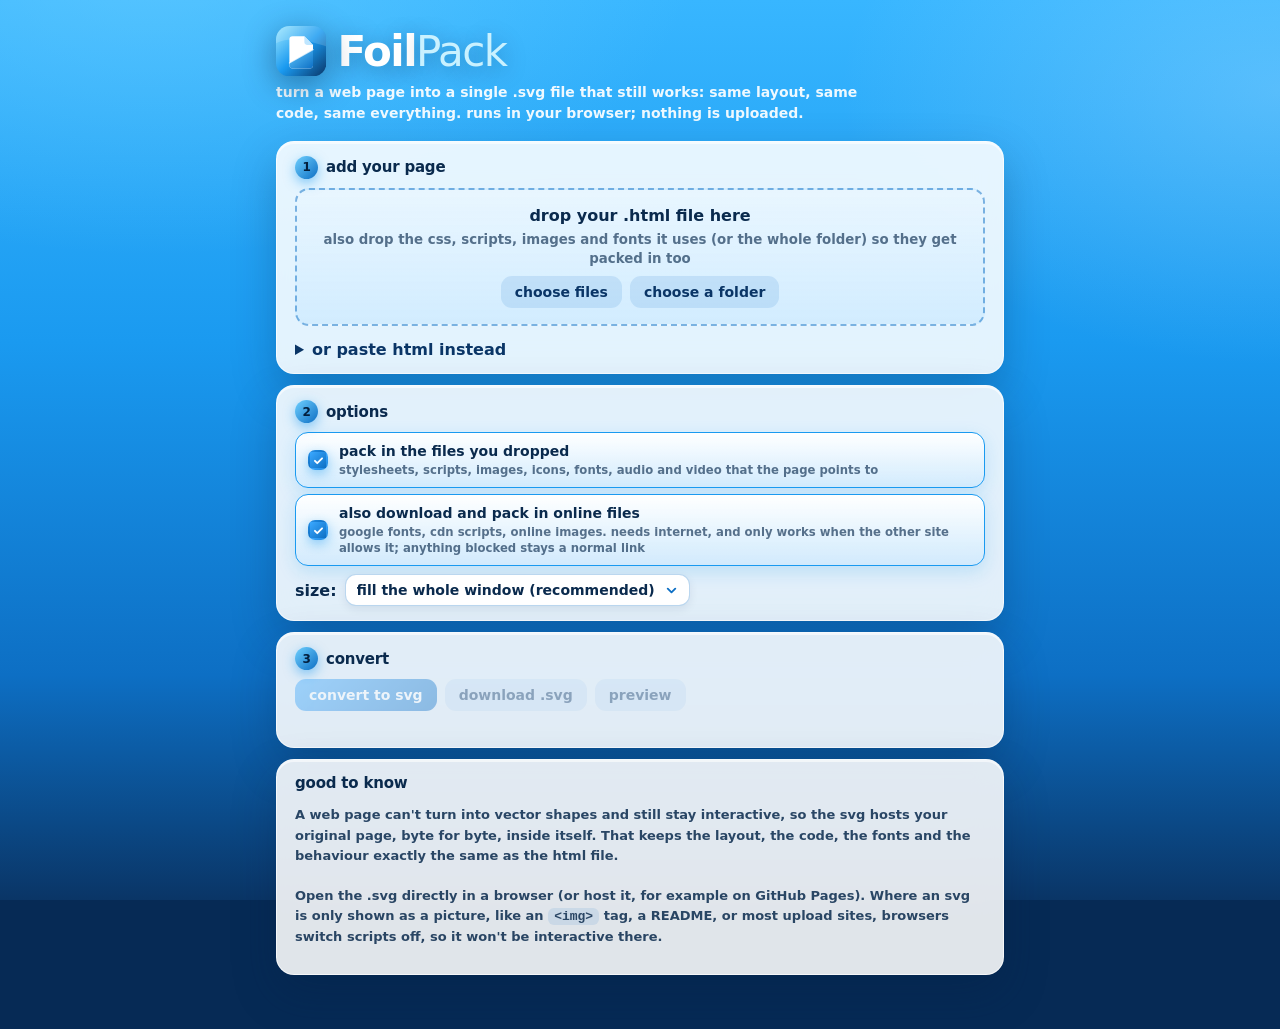
<file: index.html>
<!DOCTYPE html>
<html lang="en">
<head>
<meta charset="UTF-8">
<meta name="viewport" content="width=device-width, initial-scale=1">
<title>FoilPack — wrap any web page in an SVG</title>
<link rel="icon" type="image/svg+xml" href="logo.svg">
<link rel="icon" href="assets/favicon.ico" sizes="32x32">
<link rel="apple-touch-icon" href="assets/apple-touch-icon.png">
<link rel="manifest" href="assets/site.webmanifest">
<meta name="theme-color" content="#1a9af0">
<meta name="description" content="Wrap any web page in a single SVG file. Runs in your browser, nothing uploaded.">
<meta property="og:type" content="website">
<meta property="og:title" content="FoilPack">
<meta property="og:description" content="Wrap any web page in a single SVG file. Runs in your browser, nothing uploaded.">
<meta property="og:image" content="assets/social-preview.png">
<meta name="twitter:card" content="summary_large_image">
<meta name="twitter:image" content="assets/social-preview.png">
<link rel="stylesheet" href="style.css">
</head>
<body>
<main>
  <h1 class="logo" aria-label="FoilPack">
    <svg viewBox="0 0 64 64" xmlns="http://www.w3.org/2000/svg" aria-hidden="true">
      <defs>
        <clipPath id="lgc"><rect width="64" height="64" rx="17"/></clipPath>
        <linearGradient id="lga" x1="0" y1="0" x2="1" y2="1"><stop offset="0" stop-color="#9be7ff"/><stop offset=".5" stop-color="#1a9af0"/><stop offset="1" stop-color="#0a3566"/></linearGradient>
        <linearGradient id="lgb" x1="0" y1="0" x2="1" y2="1"><stop offset="0" stop-color="#5fc8ff"/><stop offset="1" stop-color="#0d6fc4"/></linearGradient>
      </defs>
      <rect width="64" height="64" rx="17" fill="url(#lga)"/>
      <path d="M0 0h64v26C44 20 20 12 0 22z" fill="#fff" opacity=".16" clip-path="url(#lgc)"/>
      <path d="M21 13h15l11 11v26a4 4 0 0 1-4 4H21a4 4 0 0 1-4-4V17a4 4 0 0 1 4-4z" fill="#fff"/>
      <path d="M36 13v7a4 4 0 0 0 4 4h7z" fill="#bfe6ff"/>
      <path d="M17 47l30-17v20a4 4 0 0 1-4 4H21a4 4 0 0 1-4-4z" fill="url(#lgb)"/>
      <path d="M17 47l30-17" stroke="#fff" stroke-width="1.6" stroke-linecap="round" opacity=".7"/>
    </svg>
    <span>Foil<em>Pack</em></span>
  </h1>
  <p class="sub">turn a web page into a single <b>.svg</b> file that still works: same layout, same code, same everything. runs in your browser; nothing is uploaded.</p>

  <section class="card">
    <h2><span class="num">1</span>add your page</h2>
    <div class="drop" id="drop">
      drop your <b>.html</b> file here
      <small>also drop the css, scripts, images and fonts it uses (or the whole folder) so they get packed in too</small>
      <div class="row" style="justify-content:center;">
        <button class="btn" id="btnFiles" type="button">choose files</button>
        <button class="btn" id="btnFolder" type="button">choose a folder</button>
      </div>
    </div>
    <input type="file" id="pickFiles" multiple hidden>
    <input type="file" id="pickFolder" webkitdirectory multiple hidden>
    <div class="files" id="fileInfo" hidden></div>
    <div class="row" id="mainRow" hidden>
      <label for="mainSel"><b>main page:</b></label>
      <select id="mainSel"></select>
      <button class="btn sm" id="batchBack" type="button" hidden>batch convert instead</button>
    </div>
    <div class="batch" id="batchPrompt" hidden>
      <div id="batchAsk"></div>
      <div class="row">
        <button class="btn primary" id="batchYes" type="button">yes, batch convert</button>
        <button class="btn" id="batchNo" type="button">no, just one</button>
      </div>
    </div>
    <div class="batch" id="batchBar" hidden>
      <div class="row" style="margin-top:0;justify-content:space-between;">
        <b id="batchCount"></b>
        <span class="row" style="margin:0;">
          <button class="btn sm" id="batchAll" type="button">select all</button>
          <button class="btn sm" id="batchNone" type="button">select none</button>
          <button class="btn sm" id="batchOne" type="button">just one page</button>
        </span>
      </div>
      <div class="pagelist" id="pageList"></div>
    </div>
    <details style="margin-top:14px;">
      <summary>or paste html instead</summary>
      <textarea id="paste" placeholder="&lt;!DOCTYPE html&gt; ..." spellcheck="false"></textarea>
    </details>
  </section>

  <section class="card">
    <h2><span class="num">2</span>options</h2>
    <label class="opt"><input type="checkbox" id="optLocal" checked>
      <span>pack in the files you dropped<small>stylesheets, scripts, images, icons, fonts, audio and video that the page points to</small></span></label>
    <label class="opt"><input type="checkbox" id="optRemote" checked>
      <span>also download and pack in online files<small>google fonts, cdn scripts, online images. needs internet, and only works when the other site allows it; anything blocked stays a normal link</small></span></label>
    <div class="row">
      <label for="optFit"><b>size:</b></label>
      <select id="optFit">
        <option value="fill">fill the whole window (recommended)</option>
        <option value="fixed">fixed size</option>
      </select>
      <span id="fixedBox" hidden>
        <input type="number" id="optW" value="1280" min="100"> ×
        <input type="number" id="optH" value="720" min="100">
      </span>
    </div>
  </section>

  <section class="card">
    <h2><span class="num">3</span>convert</h2>
    <div class="row" style="margin-top:0;">
      <button class="btn primary" id="btnConvert" type="button" disabled>convert to svg</button>
      <button class="btn" id="btnDownload" type="button" disabled>download .svg</button>
      <button class="btn" id="btnPreview" type="button" disabled>preview</button>
      <button class="btn" id="btnZip" type="button" disabled hidden>download all (.zip)</button>
    </div>
    <div class="summary" id="summary" hidden></div>
    <ul class="results" id="batchResults"></ul>
    <ul class="report" id="report"></ul>
  </section>

  <section class="card" id="previewCard" hidden>
    <h2>preview</h2>
    <iframe id="preview" sandbox="allow-scripts allow-forms allow-popups allow-modals allow-pointer-lock allow-downloads allow-presentation"></iframe>
    <p class="note">the preview is sandboxed, so a few things (like saved settings) can behave differently here. download the file and open it in your browser for the real thing.</p>
  </section>

  <section class="card">
    <h2>good to know</h2>
    <p class="note">
      A web page can't turn into vector shapes and still stay interactive, so the svg <b>hosts your original page, byte for byte,</b> inside itself. That keeps the layout, the code, the fonts and the behaviour exactly the same as the html file.<br><br>
      <b>Open the .svg directly</b> in a browser (or host it, for example on GitHub Pages). Where an svg is only shown as a picture, like an <code>&lt;img&gt;</code> tag, a README, or most upload sites, browsers switch scripts off, so it won't be interactive there.
    </p>
  </section>
</main>

<script src="app.js"></script>
</body>
</html>
</file>
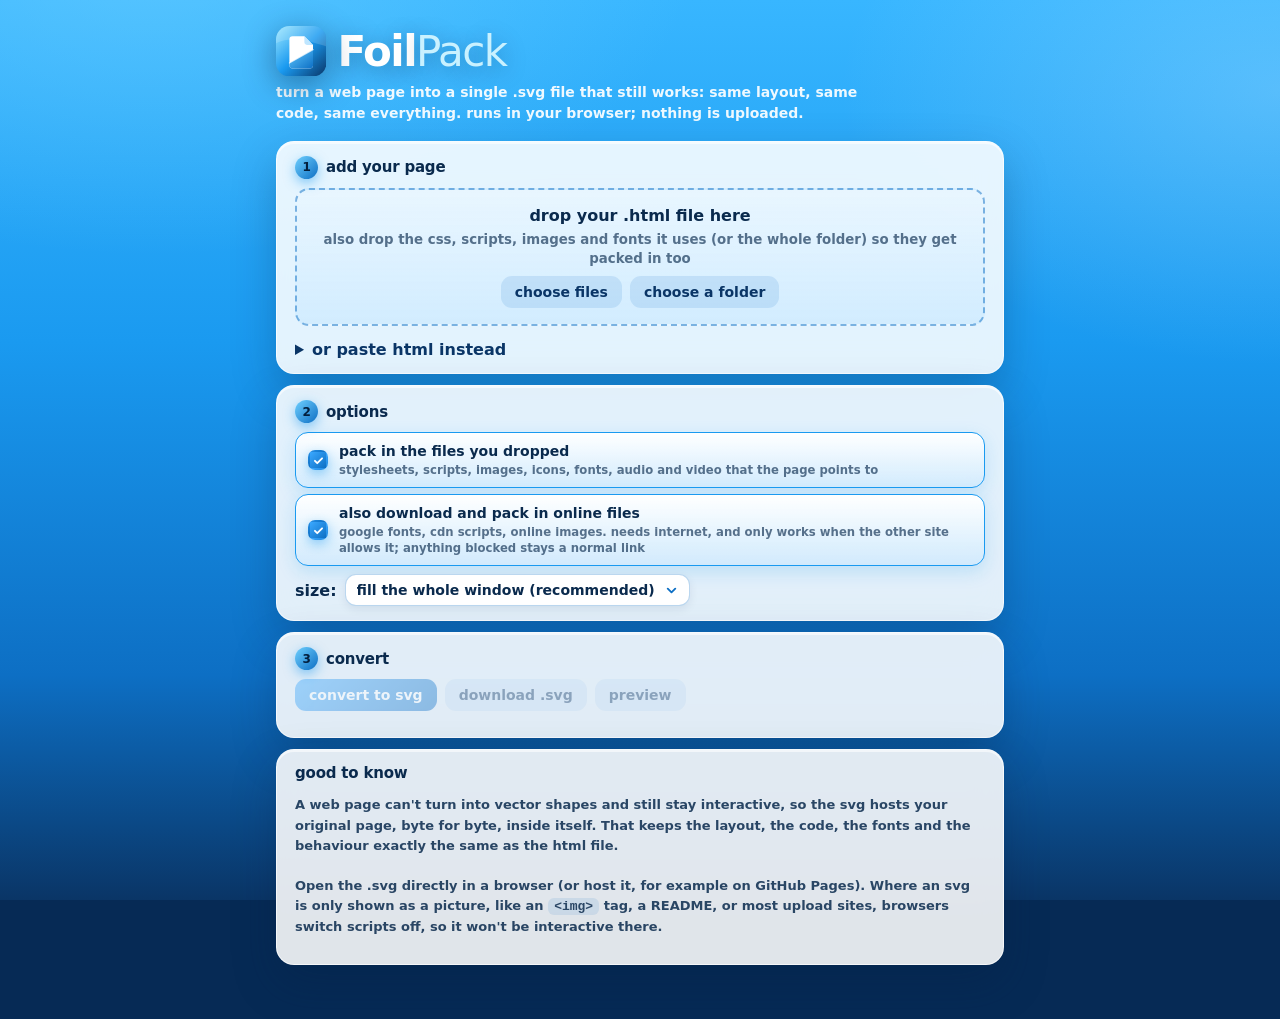
<file: inde.html>
<!DOCTYPE html>
<html lang="en">
<head>
<meta charset="UTF-8">
<meta name="viewport" content="width=device-width, initial-scale=1">
<title>FoilPack — wrap any web page in an SVG</title>
<link rel="icon" href="data:image/svg+xml,%3Csvg%20viewBox%3D%220%200%2064%2064%22%20xmlns%3D%22http%3A//www.w3.org/2000/svg%22%3E%3Cdefs%3E%3CclipPath%20id%3D%22c%22%3E%3Crect%20width%3D%2264%22%20height%3D%2264%22%20rx%3D%2217%22/%3E%3C/clipPath%3E%3ClinearGradient%20id%3D%22a%22%20x1%3D%220%22%20y1%3D%220%22%20x2%3D%221%22%20y2%3D%221%22%3E%3Cstop%20offset%3D%220%22%20stop-color%3D%22%239be7ff%22/%3E%3Cstop%20offset%3D%22.5%22%20stop-color%3D%22%231a9af0%22/%3E%3Cstop%20offset%3D%221%22%20stop-color%3D%22%230a3566%22/%3E%3C/linearGradient%3E%3ClinearGradient%20id%3D%22b%22%20x1%3D%220%22%20y1%3D%220%22%20x2%3D%221%22%20y2%3D%221%22%3E%3Cstop%20offset%3D%220%22%20stop-color%3D%22%235fc8ff%22/%3E%3Cstop%20offset%3D%221%22%20stop-color%3D%22%230d6fc4%22/%3E%3C/linearGradient%3E%3C/defs%3E%3Crect%20width%3D%2264%22%20height%3D%2264%22%20rx%3D%2217%22%20fill%3D%22url%28%23a%29%22/%3E%3Cpath%20d%3D%22M0%200h64v26C44%2020%2020%2012%200%2022z%22%20fill%3D%22%23fff%22%20opacity%3D%22.16%22%20clip-path%3D%22url%28%23c%29%22/%3E%3Cpath%20d%3D%22M21%2013h15l11%2011v26a4%204%200%200%201-4%204H21a4%204%200%200%201-4-4V17a4%204%200%200%201%204-4z%22%20fill%3D%22%23fff%22/%3E%3Cpath%20d%3D%22M36%2013v7a4%204%200%200%200%204%204h7z%22%20fill%3D%22%23bfe6ff%22/%3E%3Cpath%20d%3D%22M17%2047l30-17v20a4%204%200%200%201-4%204H21a4%204%200%200%201-4-4z%22%20fill%3D%22url%28%23b%29%22/%3E%3Cpath%20d%3D%22M17%2047l30-17%22%20stroke%3D%22%23fff%22%20stroke-width%3D%221.6%22%20stroke-linecap%3D%22round%22%20opacity%3D%22.7%22/%3E%3C/svg%3E">
<style>
  :root{
    --cyan:#1a9af0; --cyan-deep:#0d6fc4; --cyan-dark:#0a3566; --aqua:#6fd0ff; --mint:#bee4ff;
    --sky:#e9f6ff; --ink:#0a2a4d; --line:rgba(8,40,74,.14);
  }
  *{ box-sizing:border-box; }
  html{ background:#062a55; }
  body{
    margin:0; min-height:100vh; color:var(--ink);
    font-family: system-ui, -apple-system, "Segoe UI", Roboto, Helvetica, Arial, sans-serif;
    background:
      radial-gradient(900px 500px at 12% -5%, rgba(111,208,255,.55), transparent 60%),
      radial-gradient(800px 500px at 100% 10%, rgba(190,228,255,.28), transparent 55%),
      linear-gradient(180deg, #38b6ff 0%, #1a9af0 38%, #0d6fc4 75%, #0a3566 100%);
    background-attachment:fixed;
  }
  main{ max-width:760px; margin:0 auto; padding:26px 16px 44px; }
  h1{
    margin:0; color:#fff; font-size:clamp(30px,6vw,42px); letter-spacing:-1.5px; font-weight:900;
    text-shadow:0 4px 22px rgba(5,30,64,.35);
  }
  .sub{ color:rgba(255,255,255,.92); margin:6px 0 18px; font-weight:600; line-height:1.45; font-size:14px; max-width:620px; }
  .card{
    background:rgba(255,255,255,.88); backdrop-filter:blur(14px); -webkit-backdrop-filter:blur(14px);
    border:1px solid rgba(255,255,255,.7); border-radius:18px; padding:14px 18px; margin-bottom:11px;
    box-shadow:0 18px 44px rgba(5,30,64,.26), 0 2px 0 rgba(255,255,255,.6) inset;
    transition:transform .2s ease, box-shadow .2s ease;
  }
  .card:hover{ transform:translateY(-2px); box-shadow:0 24px 52px rgba(5,30,64,.32), 0 2px 0 rgba(255,255,255,.6) inset; }
  .card h2{ margin:0 0 9px; font-size:15px; display:flex; align-items:center; letter-spacing:-.2px; }
  .num{
    display:inline-grid; place-items:center; width:23px; height:23px; border-radius:50%;
    background:linear-gradient(135deg, var(--aqua), var(--cyan-deep)); color:#031f3d; font-size:12px; font-weight:900;
    margin-right:8px; flex-shrink:0; box-shadow:0 4px 12px rgba(26,154,240,.5);
  }
  .drop{
    border:2.5px dashed rgba(13,111,196,.5); border-radius:14px; padding:16px 12px; text-align:center; font-weight:700;
    background:linear-gradient(180deg, rgba(233,246,255,.9), rgba(190,228,255,.45)); transition:.18s;
  }
  .drop.over{ border-color:var(--cyan); background:#fff; transform:scale(1.015); box-shadow:0 0 0 6px rgba(26,154,240,.2); }
  .drop small{ display:block; font-weight:600; opacity:.65; margin-top:6px; line-height:1.4; }
  .row{ display:flex; gap:8px; flex-wrap:wrap; align-items:center; margin-top:8px; }
  button, select, input[type=number], textarea{ font:inherit; }
  .btn{
    border:none; border-radius:11px; padding:8px 14px; font-size:14px; font-weight:800; cursor:pointer;
    background:rgba(13,111,196,.12); color:var(--cyan-dark); transition:background .15s, transform .1s, box-shadow .15s;
  }
  .btn:hover{ background:rgba(13,111,196,.22); }
  .btn:active{ transform:translateY(1px); }
  .btn.primary{
    background:linear-gradient(135deg, #3aa8ff, var(--cyan-deep)); color:#fff;
    box-shadow:0 8px 20px rgba(13,111,196,.4);
  }
  .btn.primary:hover{ background:linear-gradient(135deg, #5bb8ff, #1a82dc); box-shadow:0 10px 26px rgba(13,111,196,.5); }
  .btn:disabled{ opacity:.4; cursor:not-allowed; box-shadow:none; }
  .files{ font-size:13.5px; font-weight:600; line-height:1.5; }
  .files b{ font-weight:800; }
  select, input[type=number]{ padding:9px 11px; border-radius:11px; border:1.5px solid var(--line); background:#fff; color:var(--ink); }
  select:focus, input[type=number]:focus, textarea:focus{ outline:none; border-color:var(--cyan); box-shadow:0 0 0 4px rgba(26,154,240,.2); }
  input[type=number]{ width:90px; }
  select{
    -webkit-appearance:none; appearance:none; cursor:pointer; font-weight:700; max-width:100%;
    padding:7px 34px 7px 11px; border-radius:11px; font-size:14px; border:1.5px solid rgba(13,111,196,.28);
    background:#fff url("data:image/svg+xml,%3Csvg xmlns='http://www.w3.org/2000/svg' viewBox='0 0 20 20'%3E%3Cpath d='M5 7.5l5 5 5-5' fill='none' stroke='%230d6fc4' stroke-width='2.4' stroke-linecap='round' stroke-linejoin='round'/%3E%3C/svg%3E") no-repeat right 10px center/15px;
    box-shadow:0 3px 10px rgba(5,30,64,.08); transition:border-color .15s, box-shadow .15s, transform .1s;
  }
  select:hover{ border-color:var(--cyan); box-shadow:0 5px 14px rgba(26,154,240,.2); }
  select:active{ transform:scale(.99); }
  select option{ font-weight:600; color:var(--ink); background:#fff; padding:8px; }
  input[type=number]{ font-weight:700; border-color:rgba(13,111,196,.28); box-shadow:0 3px 10px rgba(5,30,64,.08); }
  label.opt{
    display:flex; gap:11px; align-items:center; margin:6px 0; padding:9px 12px; font-size:14px; font-weight:600; line-height:1.4; cursor:pointer;
    border:1.5px solid var(--line); border-radius:13px; background:rgba(255,255,255,.6);
    transition:border-color .15s, background .15s, box-shadow .15s, transform .1s;
  }
  label.opt:hover{ border-color:rgba(26,154,240,.5); background:#fff; }
  label.opt:active{ transform:scale(.995); }
  label.opt:has(input:checked){ border-color:var(--cyan); background:linear-gradient(180deg,#fff,rgba(190,228,255,.45)); box-shadow:0 6px 18px rgba(26,154,240,.18); }
  label.opt input{
    -webkit-appearance:none; appearance:none; flex-shrink:0; margin:0;
    width:20px; height:20px; border-radius:7px; border:2px solid rgba(13,111,196,.35); background:#fff;
    display:grid; place-content:center; cursor:pointer;
    transition:background .15s, border-color .15s, box-shadow .15s, transform .15s;
  }
  label.opt input:hover{ border-color:var(--cyan); }
  label.opt input:checked{
    border-color:transparent; background:linear-gradient(135deg, #3aa8ff, var(--cyan-deep));
    box-shadow:0 4px 12px rgba(26,154,240,.45);
  }
  label.opt input::after{
    content:""; width:13px; height:13px; transform:scale(0); transition:transform .18s cubic-bezier(.3,1.6,.5,1);
    background:url("data:image/svg+xml,%3Csvg xmlns='http://www.w3.org/2000/svg' viewBox='0 0 20 20'%3E%3Cpath d='M4.5 10.5l3.6 3.6L15.5 6.6' fill='none' stroke='white' stroke-width='2.8' stroke-linecap='round' stroke-linejoin='round'/%3E%3C/svg%3E") center/contain no-repeat;
  }
  label.opt input:checked::after{ transform:scale(1); }
  label.opt input:focus-visible{ outline:none; box-shadow:0 0 0 4px rgba(26,154,240,.3); }
  label.opt small{ display:block; opacity:.65; font-weight:600; }
  details summary{ cursor:pointer; font-weight:700; color:var(--cyan-dark); }
  textarea{ width:100%; height:96px; margin-top:10px; border-radius:13px; border:1.5px solid var(--line); padding:11px; font-family:ui-monospace, Menlo, Consolas, monospace; font-size:12px; resize:vertical; }
  .report{ margin:12px 0 0; padding:0; list-style:none; font-size:13px; font-weight:600; max-height:190px; overflow:auto; }
  .report li{ padding:4px 0; border-bottom:1px solid rgba(8,40,74,.08); word-break:break-word; }
  .report li::before{ margin-right:8px; font-weight:800; }
  .report .ok::before{ content:"✓"; color:#12a05f; }
  .report .warn::before{ content:"!"; color:#d98600; }
  .report .bad::before{ content:"✕"; color:#d6334a; }
  .report .info::before{ content:"•"; color:rgba(8,40,74,.5); }
  .summary{ font-weight:800; margin-top:12px; color:var(--cyan-dark); }
  #preview{ width:100%; height:360px; border:2px solid rgba(13,111,196,.25); border-radius:16px; background:#fff; }
  .note{ font-size:13px; line-height:1.55; font-weight:600; opacity:.85; }
  .note code{ background:rgba(13,111,196,.12); padding:1px 6px; border-radius:6px; }
  .logo{ display:flex; align-items:center; gap:11px; }
  .logo svg{ width:1.2em; height:1.2em; flex-shrink:0; filter:drop-shadow(0 8px 16px rgba(5,30,64,.45)); transition:transform .3s ease; }
  .logo:hover svg{ transform:rotate(-6deg) scale(1.06); }
  .logo em{ font-style:normal; font-weight:500; color:#c9f1ff; letter-spacing:-1.5px; }
  [hidden]{ display:none !important; }
</style>
</head>
<body>
<main>
  <h1 class="logo" aria-label="FoilPack">
    <svg viewBox="0 0 64 64" xmlns="http://www.w3.org/2000/svg" aria-hidden="true">
      <defs>
        <clipPath id="lgc"><rect width="64" height="64" rx="17"/></clipPath>
        <linearGradient id="lga" x1="0" y1="0" x2="1" y2="1"><stop offset="0" stop-color="#9be7ff"/><stop offset=".5" stop-color="#1a9af0"/><stop offset="1" stop-color="#0a3566"/></linearGradient>
        <linearGradient id="lgb" x1="0" y1="0" x2="1" y2="1"><stop offset="0" stop-color="#5fc8ff"/><stop offset="1" stop-color="#0d6fc4"/></linearGradient>
      </defs>
      <rect width="64" height="64" rx="17" fill="url(#lga)"/>
      <path d="M0 0h64v26C44 20 20 12 0 22z" fill="#fff" opacity=".16" clip-path="url(#lgc)"/>
      <path d="M21 13h15l11 11v26a4 4 0 0 1-4 4H21a4 4 0 0 1-4-4V17a4 4 0 0 1 4-4z" fill="#fff"/>
      <path d="M36 13v7a4 4 0 0 0 4 4h7z" fill="#bfe6ff"/>
      <path d="M17 47l30-17v20a4 4 0 0 1-4 4H21a4 4 0 0 1-4-4z" fill="url(#lgb)"/>
      <path d="M17 47l30-17" stroke="#fff" stroke-width="1.6" stroke-linecap="round" opacity=".7"/>
    </svg>
    <span>Foil<em>Pack</em></span>
  </h1>
  <p class="sub">turn a web page into a single <b>.svg</b> file that still works: same layout, same code, same everything. runs in your browser; nothing is uploaded.</p>

  <section class="card">
    <h2><span class="num">1</span>add your page</h2>
    <div class="drop" id="drop">
      drop your <b>.html</b> file here
      <small>also drop the css, scripts, images and fonts it uses (or the whole folder) so they get packed in too</small>
      <div class="row" style="justify-content:center;">
        <button class="btn" id="btnFiles" type="button">choose files</button>
        <button class="btn" id="btnFolder" type="button">choose a folder</button>
      </div>
    </div>
    <input type="file" id="pickFiles" multiple hidden>
    <input type="file" id="pickFolder" webkitdirectory multiple hidden>
    <div class="files" id="fileInfo" hidden></div>
    <div class="row" id="mainRow" hidden>
      <label for="mainSel"><b>main page:</b></label>
      <select id="mainSel"></select>
    </div>
    <details style="margin-top:14px;">
      <summary>or paste html instead</summary>
      <textarea id="paste" placeholder="&lt;!DOCTYPE html&gt; ..." spellcheck="false"></textarea>
    </details>
  </section>

  <section class="card">
    <h2><span class="num">2</span>options</h2>
    <label class="opt"><input type="checkbox" id="optLocal" checked>
      <span>pack in the files you dropped<small>stylesheets, scripts, images, icons, fonts, audio and video that the page points to</small></span></label>
    <label class="opt"><input type="checkbox" id="optRemote" checked>
      <span>also download and pack in online files<small>google fonts, cdn scripts, online images. needs internet, and only works when the other site allows it; anything blocked stays a normal link</small></span></label>
    <div class="row">
      <label for="optFit"><b>size:</b></label>
      <select id="optFit">
        <option value="fill">fill the whole window (recommended)</option>
        <option value="fixed">fixed size</option>
      </select>
      <span id="fixedBox" hidden>
        <input type="number" id="optW" value="1280" min="100"> ×
        <input type="number" id="optH" value="720" min="100">
      </span>
    </div>
  </section>

  <section class="card">
    <h2><span class="num">3</span>convert</h2>
    <div class="row" style="margin-top:0;">
      <button class="btn primary" id="btnConvert" type="button" disabled>convert to svg</button>
      <button class="btn" id="btnDownload" type="button" disabled>download .svg</button>
      <button class="btn" id="btnPreview" type="button" disabled>preview</button>
    </div>
    <div class="summary" id="summary" hidden></div>
    <ul class="report" id="report"></ul>
  </section>

  <section class="card" id="previewCard" hidden>
    <h2>preview</h2>
    <iframe id="preview" sandbox="allow-scripts allow-forms allow-popups allow-modals allow-pointer-lock allow-downloads allow-presentation"></iframe>
    <p class="note">the preview is sandboxed, so a few things (like saved settings) can behave differently here. download the file and open it in your browser for the real thing.</p>
  </section>

  <section class="card">
    <h2>good to know</h2>
    <p class="note">
      A web page can't turn into vector shapes and still stay interactive, so the svg <b>hosts your original page, byte for byte,</b> inside itself. That keeps the layout, the code, the fonts and the behaviour exactly the same as the html file.<br><br>
      <b>Open the .svg directly</b> in a browser (or host it, for example on GitHub Pages). Where an svg is only shown as a picture, like an <code>&lt;img&gt;</code> tag, a README, or most upload sites, browsers switch scripts off, so it won't be interactive there.
    </p>
  </section>
</main>

<script>
(() => {
'use strict';

const $ = id => document.getElementById(id);

/* ========================================================================
   Small helpers
   ======================================================================== */
const MIME = {
  css:'text/css', js:'text/javascript', mjs:'text/javascript', json:'application/json', txt:'text/plain',
  html:'text/html', htm:'text/html', svg:'image/svg+xml', png:'image/png', jpg:'image/jpeg', jpeg:'image/jpeg',
  gif:'image/gif', webp:'image/webp', avif:'image/avif', ico:'image/x-icon', bmp:'image/bmp', cur:'image/x-icon',
  woff:'font/woff', woff2:'font/woff2', ttf:'font/ttf', otf:'font/otf', eot:'application/vnd.ms-fontobject',
  mp3:'audio/mpeg', wav:'audio/wav', ogg:'audio/ogg', m4a:'audio/mp4', mp4:'video/mp4', webm:'video/webm',
  wasm:'application/wasm'
};
const ext = p => { const m = /\.([a-z0-9]+)$/i.exec(p.split('#')[0].split('?')[0]); return m ? m[1].toLowerCase() : ''; };
const dirname = p => p.includes('/') ? p.slice(0, p.lastIndexOf('/') + 1) : '';
const kb = n => n < 1024 ? n + ' B' : n < 1048576 ? (n / 1024).toFixed(1) + ' KB' : (n / 1048576).toFixed(2) + ' MB';

function normPath(p){
  const out = [];
  for(const seg of p.split('/')){
    if(seg === '' || seg === '.') continue;
    if(seg === '..'){ out.pop(); continue; }
    out.push(seg);
  }
  return out.join('/');
}
function cleanRef(ref){
  let r = ref.split('#')[0].split('?')[0];
  try{ r = decodeURIComponent(r); }catch(e){}
  return r;
}
function classify(ref){
  const r = (ref || '').trim();
  if(!r || r.startsWith('#')) return 'skip';
  if(/^(data|blob|about|javascript|mailto|tel):/i.test(r)) return 'skip';
  if(/^(https?:)?\/\//i.test(r)) return 'remote';
  if(/^[a-z][a-z0-9+.\-]*:/i.test(r)) return 'skip';
  return 'local';
}

/* ---- text encoding sniff for the main page (utf-8 unless it says otherwise) ---- */
function decodeHtml(buf){
  const head = new TextDecoder('latin1').decode(buf.slice(0, 2048));
  const m = /<meta[^>]+charset\s*=\s*["']?\s*([\w\-]+)/i.exec(head);
  let label = 'utf-8';
  if(m){ label = m[1].toLowerCase(); }
  try{ return new TextDecoder(label).decode(buf); }
  catch(e){ return new TextDecoder('utf-8').decode(buf); }
}

/* ========================================================================
   State
   ======================================================================== */
let files = [];           // [{ path, file }]
let lastSvg = '';
let lastName = 'page';
let previewUrl = '';
let report = [];

const log = (kind, msg) => report.push({ kind, msg });

/* ========================================================================
   Adding files (drop, pick, folder)
   ======================================================================== */
const SKIP_DIR = /(^|\/)(\.git|node_modules)(\/|$)/i;

function addFile(path, file){
  path = path.replace(/^\/+/, '');
  if(SKIP_DIR.test(path)) return;
  files = files.filter(f => f.path !== path);
  files.push({ path, file });
}

function walkEntry(entry){
  return new Promise(resolve => {
    if(entry.isFile){
      entry.file(f => { addFile(entry.fullPath, f); resolve(); }, () => resolve());
    } else if(entry.isDirectory){
      const reader = entry.createReader();
      const all = [];
      const readMore = () => reader.readEntries(async batch => {
        if(!batch.length){
          for(const e of all) await walkEntry(e);
          resolve();
        } else { all.push(...batch); readMore(); }
      }, () => resolve());
      readMore();
    } else resolve();
  });
}

const drop = $('drop');
['dragenter', 'dragover'].forEach(t => drop.addEventListener(t, e => { e.preventDefault(); drop.classList.add('over'); }));
['dragleave', 'drop'].forEach(t => drop.addEventListener(t, e => { e.preventDefault(); drop.classList.remove('over'); }));
drop.addEventListener('drop', async e => {
  // everything from the drop has to be read right now, before anything is awaited
  const dt = e.dataTransfer;
  const items = dt && dt.items ? Array.from(dt.items) : [];
  const entries = items.map(i => i.webkitGetAsEntry && i.webkitGetAsEntry()).filter(Boolean);
  const plain = dt ? Array.from(dt.files) : [];
  if(entries.length){
    for(const en of entries) await walkEntry(en);
  } else {
    plain.forEach(f => addFile(f.name, f));
  }
  refreshFiles();
});

$('btnFiles').addEventListener('click', () => $('pickFiles').click());
$('btnFolder').addEventListener('click', () => $('pickFolder').click());
$('pickFiles').addEventListener('change', e => {
  Array.from(e.target.files).forEach(f => addFile(f.name, f));
  e.target.value = '';
  refreshFiles();
});
$('pickFolder').addEventListener('change', e => {
  Array.from(e.target.files).forEach(f => addFile(f.webkitRelativePath || f.name, f));
  e.target.value = '';
  refreshFiles();
});

const isPage = p => /\.html?$/i.test(p);

function refreshFiles(){
  const pages = files.filter(f => isPage(f.path));
  const others = files.length - pages.length;
  const info = $('fileInfo');
  info.hidden = files.length === 0;
  info.innerHTML = files.length
    ? `<b>${pages.length}</b> page${pages.length === 1 ? '' : 's'} and <b>${others}</b> other file${others === 1 ? '' : 's'} ready`
    : '';

  const sel = $('mainSel');
  const prev = sel.value;
  sel.innerHTML = '';
  // best guess for the main page: index.html, then the one closest to the top
  const ranked = pages.slice().sort((a, b) => {
    const ai = /(^|\/)index\.html?$/i.test(a.path) ? 0 : 1, bi = /(^|\/)index\.html?$/i.test(b.path) ? 0 : 1;
    return ai - bi || a.path.split('/').length - b.path.split('/').length || a.path.localeCompare(b.path);
  });
  ranked.forEach(p => { const o = document.createElement('option'); o.value = p.path; o.textContent = p.path; sel.appendChild(o); });
  if(prev && ranked.some(p => p.path === prev)) sel.value = prev;
  $('mainRow').hidden = ranked.length < 2;
  updateButtons();
}

function updateButtons(){
  const ready = files.some(f => isPage(f.path)) || $('paste').value.trim() !== '';
  $('btnConvert').disabled = !ready;
}
$('paste').addEventListener('input', updateButtons);
$('optFit').addEventListener('change', () => { $('fixedBox').hidden = $('optFit').value !== 'fixed'; });

/* ========================================================================
   Finding + loading the resources a page points to
   ======================================================================== */
let opts = { local: true, remote: true };
let index = new Map();      // lowercase path -> entry
let byName = new Map();     // lowercase file name -> [entries]
let uriCache = new Map();   // resource label -> data uri

function buildIndex(){
  index = new Map(); byName = new Map();
  for(const f of files){
    index.set(normPath(f.path).toLowerCase(), f);
    const n = f.path.split('/').pop().toLowerCase();
    if(!byName.has(n)) byName.set(n, []);
    byName.get(n).push(f);
  }
}

function findLocal(ref, baseDir){
  const cleaned = cleanRef(ref);
  const target = normPath(cleaned.startsWith('/') ? cleaned : baseDir + cleaned);
  const hit = index.get(target.toLowerCase());
  if(hit) return hit;
  const name = target.split('/').pop().toLowerCase();
  const c = byName.get(name) || [];
  if(c.length === 1){ log('info', `matched "${ref}" to ${c[0].path} by file name`); return c[0]; }
  return null;
}

async function loadRemote(url, wantText){
  try{
    const res = await fetch(url, { mode: 'cors', credentials: 'omit' });
    if(!res.ok) throw new Error('HTTP ' + res.status);
    const blob = await res.blob();
    const ct = (res.headers.get('content-type') || '').split(';')[0].trim();
    return {
      blob,
      text: wantText ? await blob.text() : undefined,
      mime: MIME[ext(url)] || ct || 'application/octet-stream',
      base: { kind: 'remote', url: res.url || url },
      label: url
    };
  }catch(err){
    log('warn', `kept as an online link (could not download): ${url} (${err.message})`);
    return null;
  }
}

// returns { blob, text?, mime, base, label } or null (null = leave the reference as it is)
async function load(ref, base, wantText){
  const kind = classify(ref);
  if(kind === 'skip') return null;

  if(kind === 'remote'){
    if(!opts.remote) return null;
    return loadRemote(ref.startsWith('//') ? 'https:' + ref : ref, wantText);
  }

  // relative reference
  if(base.kind === 'remote'){
    if(!opts.remote) return null;
    let abs;
    try{ abs = new URL(ref, base.url).href; }catch(e){ return null; }
    return loadRemote(abs, wantText);
  }
  if(!opts.local) return null;
  const entry = findLocal(ref, base.dir);
  if(!entry){
    log('warn', `not found: "${ref}" (drop that file too, or it stays a broken link)`);
    return null;
  }
  return {
    blob: entry.file,
    text: wantText ? await entry.file.text() : undefined,
    mime: MIME[ext(entry.path)] || entry.file.type || 'application/octet-stream',
    base: { kind: 'local', dir: dirname(entry.path) },
    label: entry.path
  };
}

function blobToDataUri(blob, mime){
  return new Promise((res, rej) => {
    const r = new FileReader();
    r.onload = () => res(String(r.result).replace(/^data:[^,]*,/, `data:${mime};base64,`));
    r.onerror = () => rej(r.error);
    r.readAsDataURL(blob);
  });
}

// resolve a reference to a data: uri (or null to keep it as is)
async function dataUriFor(ref, base){
  const res = await load(ref, base, false);
  if(!res) return null;
  if(uriCache.has(res.label)) return uriCache.get(res.label);
  const uri = await blobToDataUri(res.blob, res.mime);
  uriCache.set(res.label, uri);
  stats.files++;
  stats.bytes += res.blob.size;
  return uri;
}

/* ========================================================================
   CSS: @import and url(...) get packed in
   ======================================================================== */
async function processUrls(css, base){
  const re = /url\(\s*(['"]?)([^'")]*?)\1\s*\)/gi;
  const found = [];
  let m;
  while((m = re.exec(css))){ found.push({ start: m.index, end: re.lastIndex, ref: m[2] }); }
  if(!found.length) return css;
  let out = '', last = 0;
  for(const f of found){
    out += css.slice(last, f.start);
    const uri = await dataUriFor(f.ref, base);
    out += uri ? `url("${uri}")` : css.slice(f.start, f.end);
    last = f.end;
  }
  return out + css.slice(last);
}

async function processCss(css, base, depth = 0){
  const re = /@import\s+(?:url\(\s*(['"]?)([^'")\s]+)\1\s*\)|(['"])([^'"]+)\3)([^;]*);/gi;
  const imports = [];
  let m;
  while((m = re.exec(css))){ imports.push({ start: m.index, end: re.lastIndex, ref: m[2] || m[4], tail: (m[5] || '').trim() }); }

  let out = '', last = 0;
  for(const imp of imports){
    out += await processUrls(css.slice(last, imp.start), base);
    const original = css.slice(imp.start, imp.end);
    let replacement = original;
    const plainTail = !imp.tail || !/^(layer|supports)\b/i.test(imp.tail);
    if(depth < 6 && plainTail){
      const res = await load(imp.ref, base, true);
      if(res){
        let inner = await processCss(res.text.replace(/@charset\s+["'][^"']*["']\s*;/i, ''), res.base, depth + 1);
        replacement = imp.tail ? `@media ${imp.tail}{${inner}}` : inner;
        stats.css++;
        log('ok', `packed in @import ${res.label}`);
      }
    }
    out += replacement;
    last = imp.end;
  }
  out += await processUrls(css.slice(last), base);
  return out;
}

/* ========================================================================
   The page itself
   ======================================================================== */
let stats = { css: 0, js: 0, media: 0, files: 0, bytes: 0 };

// keep script text from ending its own <script> tag or opening an html comment
const safeScript = code => code.replace(/<\/(script)/gi, '<\\/$1').replace(/<!\-\-/g, '<\\!--');

async function inlinePage(text, mainPath){
  const doc = new DOMParser().parseFromString(text, 'text/html');
  let changed = false;

  let base = { kind: 'local', dir: dirname(mainPath) };
  const baseEl = doc.querySelector('base[href]');
  if(baseEl){
    const bh = baseEl.getAttribute('href');
    const k = classify(bh);
    if(k === 'remote') base = { kind: 'remote', url: bh.startsWith('//') ? 'https:' + bh : bh };
    else if(k === 'local') base = { kind: 'local', dir: normPath(dirname(mainPath) + bh) + (normPath(dirname(mainPath) + bh) ? '/' : '') };
  }

  // 1) <link> tags: stylesheets become <style>, icons become data uris
  for(const link of Array.from(doc.querySelectorAll('link[rel][href]'))){
    const rels = link.getAttribute('rel').toLowerCase().split(/\s+/);
    const href = link.getAttribute('href');
    if(rels.includes('stylesheet')){
      const res = await load(href, base, true);
      if(!res) continue;
      const style = doc.createElement('style');
      const media = link.getAttribute('media');
      if(media) style.setAttribute('media', media);
      style.textContent = await processCss(res.text, res.base);
      link.replaceWith(style);
      stats.css++; stats.files++; stats.bytes += res.blob.size; changed = true;
      log('ok', `packed in stylesheet ${res.label}`);
    } else if(rels.some(r => r === 'icon' || r === 'apple-touch-icon' || r === 'apple-touch-icon-precomposed' || r === 'mask-icon')){
      const uri = await dataUriFor(href, base);
      if(uri){ link.setAttribute('href', uri); stats.media++; changed = true; log('ok', `packed in icon ${href}`); }
    }
  }

  // 2) <style> blocks and style="" attributes
  for(const st of Array.from(doc.querySelectorAll('style'))){
    const before = st.textContent;
    if(!/url\(|@import/i.test(before)) continue;
    const after = await processCss(before, base);
    if(after !== before){ st.textContent = after; changed = true; }
  }
  for(const el of Array.from(doc.querySelectorAll('[style]'))){
    const before = el.getAttribute('style');
    if(!/url\(/i.test(before)) continue;
    const after = await processUrls(before, base);
    if(after !== before){ el.setAttribute('style', after); changed = true; }
  }

  // 3) scripts
  const deferred = [];
  for(const s of Array.from(doc.querySelectorAll('script[src]'))){
    const src = s.getAttribute('src');
    const res = await load(src, base, true);
    if(!res) continue;
    const type = (s.getAttribute('type') || '').toLowerCase();
    if(type === 'module' && /(^|[;\n\s])(import|export)\b[^;\n]*\bfrom\s*['"]|import\s*\(/.test(res.text)){
      log('warn', `${res.label} is a module that imports other files; those imports can't be packed in`);
    }
    s.removeAttribute('src'); s.removeAttribute('integrity'); s.removeAttribute('crossorigin');
    s.textContent = safeScript(res.text);
    if(s.hasAttribute('defer') && type !== 'module'){ s.removeAttribute('defer'); s.removeAttribute('async'); deferred.push(s); }
    else { s.removeAttribute('defer'); s.removeAttribute('async'); }
    stats.js++; stats.files++; stats.bytes += res.blob.size; changed = true;
    log('ok', `packed in script ${res.label}`);
  }
  // a deferred script runs after the page is parsed, so it goes to the end, in order
  deferred.forEach(s => doc.body.appendChild(s));

  // 4) images, audio, video, icons inside the page
  const single = [
    ['img', 'src'], ['source', 'src'], ['video', 'src'], ['video', 'poster'], ['audio', 'src'],
    ['track', 'src'], ['embed', 'src'], ['object', 'data'], ['input[type="image"]', 'src'],
    ['image', 'href'], ['image', 'xlink:href']
  ];
  for(const [sel, attr] of single){
    for(const el of Array.from(doc.querySelectorAll(sel))){
      const val = el.getAttribute(attr);
      if(!val) continue;
      const uri = await dataUriFor(val, base);
      if(uri){ el.setAttribute(attr, uri); stats.media++; changed = true; log('ok', `packed in ${val}`); }
    }
  }
  for(const el of Array.from(doc.querySelectorAll('img[srcset], source[srcset]'))){
    const parts = el.getAttribute('srcset').split(/,\s+(?=\S)/);
    let touched = false;
    const rebuilt = [];
    for(const part of parts){
      const [u, ...desc] = part.trim().split(/\s+/);
      const uri = u ? await dataUriFor(u, base) : null;
      if(uri){ touched = true; rebuilt.push([uri, ...desc].join(' ')); } else rebuilt.push(part.trim());
    }
    if(touched){ el.setAttribute('srcset', rebuilt.join(', ')); stats.media++; changed = true; }
  }
  for(const fr of Array.from(doc.querySelectorAll('iframe[src]'))){
    const v = fr.getAttribute('src');
    if(classify(v) === 'local' && opts.local && findLocal(v, base.kind === 'local' ? base.dir : '')){
      log('warn', `iframe ${v} is a separate page; convert it on its own (it is not packed in)`);
    }
  }

  const dt = /^\s*(?:<!--[\s\S]*?-->\s*)*(<!doctype[^>]*>)/i.exec(text);
  const html = changed ? (dt ? dt[1] + '\n' : '') + doc.documentElement.outerHTML : text;
  return { html, changed, title: (doc.title || '').trim() };
}

/* ========================================================================
   Building the svg
   ======================================================================== */
// characters XML can never contain (even escaped), and lone surrogates
const XML_BAD = /[\u0000-\u0008\u000B\u000C\u000E-\u001F\uFFFE\uFFFF]/g;
function xmlSafe(s){
  const before = s.length;
  s = s.replace(XML_BAD, '').replace(/([\uD800-\uDBFF][\uDC00-\uDFFF])|[\uD800-\uDFFF]/g, (m, pair) => pair ? m : '');
  if(s.length !== before) log('warn', `removed ${before - s.length} character(s) that svg/xml cannot hold`);
  return s;
}
// attribute values in xml lose their line breaks and tabs, so those are written out as codes
const attrEscape = s => s
  .replace(/&/g, '&amp;').replace(/</g, '&lt;').replace(/>/g, '&gt;').replace(/"/g, '&quot;')
  .replace(/\t/g, '&#9;').replace(/\n/g, '&#10;').replace(/\r/g, '&#13;');
const textEscape = s => s.replace(/&/g, '&amp;').replace(/</g, '&lt;').replace(/>/g, '&gt;');

function buildSvg(html, { title, fixed, w, h }){
  const size = fixed ? `width="${w}" height="${h}" viewBox="0 0 ${w} ${h}"` : 'width="100%" height="100%"';
  const box  = fixed ? `x="0" y="0" width="${w}" height="${h}"` : 'x="0" y="0" width="100%" height="100%"';
  const label = title || 'page';
  return `<?xml version="1.0" encoding="UTF-8"?>
<!-- made with html to svg. open this file directly in a browser. -->
<svg xmlns="http://www.w3.org/2000/svg" ${size}>
  <title>${textEscape(xmlSafe(label))}</title>
  <foreignObject ${box}>
    <iframe xmlns="http://www.w3.org/1999/xhtml" title="${attrEscape(xmlSafe(label))}" style="display:block;width:100%;height:100%;border:0;margin:0;padding:0;background:transparent" allow="fullscreen; autoplay; gamepad; clipboard-read; clipboard-write; web-share; accelerometer; gyroscope" allowfullscreen="true" srcdoc="${attrEscape(xmlSafe(html))}"></iframe>
  </foreignObject>
</svg>
`;
}

/* ========================================================================
   Convert button
   ======================================================================== */
function renderReport(){
  const ul = $('report');
  ul.innerHTML = '';
  report.forEach(r => {
    const li = document.createElement('li');
    li.className = r.kind;
    li.textContent = r.msg;
    ul.appendChild(li);
  });
}

async function convert(){
  report = [];
  stats = { css: 0, js: 0, media: 0, files: 0, bytes: 0 };
  uriCache = new Map();
  opts = { local: $('optLocal').checked, remote: $('optRemote').checked };
  $('btnConvert').disabled = true;
  $('summary').hidden = true;
  $('btnDownload').disabled = true;
  $('btnPreview').disabled = true;
  $('previewCard').hidden = true;
  $('report').innerHTML = '<li class="info">working…</li>';

  try{
    let text, mainPath;
    const pasted = $('paste').value;
    if(pasted.trim()){
      text = pasted; mainPath = 'pasted.html'; lastName = 'page';
    } else {
      const main = files.find(f => f.path === $('mainSel').value) || files.find(f => isPage(f.path));
      if(!main) throw new Error('add an html file first');
      text = decodeHtml(await main.file.arrayBuffer());
      mainPath = main.path;
      lastName = main.path.split('/').pop().replace(/\.html?$/i, '') || 'page';
    }
    buildIndex();

    const res = await inlinePage(text, mainPath);
    if(!/^\s*(?:<!--[\s\S]*?-->\s*)*<!doctype/i.test(text)){
      log('warn', 'this page has no <!DOCTYPE html> at the top. browsers open such pages in "quirks mode", but inside an svg they always use standards mode, so a few layouts can shift slightly. adding <!DOCTYPE html> as the first line of your page makes both identical.');
    }
    if(!res.changed) log('info', 'the page was kept exactly as written' + (files.length > 1 || opts.remote ? ' (nothing needed packing in)' : ''));

    const fixed = $('optFit').value === 'fixed';
    const w = Math.max(100, parseInt($('optW').value, 10) || 1280);
    const h = Math.max(100, parseInt($('optH').value, 10) || 720);
    lastSvg = buildSvg(res.html, { title: res.title || lastName, fixed, w, h });
    window.lastSvg = lastSvg;      // handy for testing

    const parts = [];
    if(stats.css) parts.push(stats.css + ' stylesheet' + (stats.css === 1 ? '' : 's'));
    if(stats.js) parts.push(stats.js + ' script' + (stats.js === 1 ? '' : 's'));
    if(stats.media) parts.push(stats.media + ' image/media file' + (stats.media === 1 ? '' : 's'));
    const inSize = new Blob([text]).size, outSize = new Blob([lastSvg]).size;
    $('summary').hidden = false;
    $('summary').textContent = `done: ${kb(inSize)} html became a ${kb(outSize)} svg` + (parts.length ? ` (packed in ${parts.join(', ')})` : '');
    if(outSize > 25 * 1048576) log('warn', 'the svg is very large; some browsers may be slow to open it');
    $('btnDownload').disabled = false;
    $('btnPreview').disabled = false;
    if(!report.length) log('ok', 'converted');
  }catch(err){
    log('bad', err.message || String(err));
    lastSvg = '';
  }
  renderReport();
  updateButtons();
}

$('btnConvert').addEventListener('click', convert);

$('btnDownload').addEventListener('click', () => {
  if(!lastSvg) return;
  const url = URL.createObjectURL(new Blob([lastSvg], { type: 'image/svg+xml;charset=utf-8' }));
  const a = document.createElement('a');
  a.href = url;
  a.download = lastName + '.svg';
  document.body.appendChild(a);
  a.click();
  a.remove();
  setTimeout(() => URL.revokeObjectURL(url), 4000);
});

$('btnPreview').addEventListener('click', () => {
  if(!lastSvg) return;
  if(previewUrl) URL.revokeObjectURL(previewUrl);
  previewUrl = URL.createObjectURL(new Blob([lastSvg], { type: 'image/svg+xml;charset=utf-8' }));
  $('preview').src = previewUrl;
  $('previewCard').hidden = false;
  $('previewCard').scrollIntoView({ behavior: 'smooth', block: 'center' });
});

updateButtons();
})();
</script>
</body>
</html>
</file>
<file: style.css>
:root{
  --cyan:#1a9af0; --cyan-deep:#0d6fc4; --cyan-dark:#0a3566; --aqua:#6fd0ff; --mint:#bee4ff;
  --sky:#e9f6ff; --ink:#0a2a4d; --line:rgba(8,40,74,.14);
}
*{ box-sizing:border-box; }
html{ background:#062a55; }
body{
  margin:0; min-height:100vh; color:var(--ink);
  font-family: system-ui, -apple-system, "Segoe UI", Roboto, Helvetica, Arial, sans-serif;
  background:
    radial-gradient(900px 500px at 12% -5%, rgba(111,208,255,.55), transparent 60%),
    radial-gradient(800px 500px at 100% 10%, rgba(190,228,255,.28), transparent 55%),
    linear-gradient(180deg, #38b6ff 0%, #1a9af0 38%, #0d6fc4 75%, #0a3566 100%);
  background-attachment:fixed;
}
main{ max-width:760px; margin:0 auto; padding:26px 16px 44px; }
h1{
  margin:0; color:#fff; font-size:clamp(30px,6vw,42px); letter-spacing:-1.5px; font-weight:900;
  text-shadow:0 4px 22px rgba(5,30,64,.35);
}
.sub{ color:rgba(255,255,255,.92); margin:6px 0 18px; font-weight:600; line-height:1.45; font-size:14px; max-width:620px; }
.card{
  background:rgba(255,255,255,.88); backdrop-filter:blur(14px); -webkit-backdrop-filter:blur(14px);
  border:1px solid rgba(255,255,255,.7); border-radius:18px; padding:14px 18px; margin-bottom:11px;
  box-shadow:0 18px 44px rgba(5,30,64,.26), 0 2px 0 rgba(255,255,255,.6) inset;
  transition:transform .2s ease, box-shadow .2s ease;
}
.card:hover{ transform:translateY(-2px); box-shadow:0 24px 52px rgba(5,30,64,.32), 0 2px 0 rgba(255,255,255,.6) inset; }
.card h2{ margin:0 0 9px; font-size:15px; display:flex; align-items:center; letter-spacing:-.2px; }
.num{
  display:inline-grid; place-items:center; width:23px; height:23px; border-radius:50%;
  background:linear-gradient(135deg, var(--aqua), var(--cyan-deep)); color:#031f3d; font-size:12px; font-weight:900;
  margin-right:8px; flex-shrink:0; box-shadow:0 4px 12px rgba(26,154,240,.5);
}
.drop{
  border:2.5px dashed rgba(13,111,196,.5); border-radius:14px; padding:16px 12px; text-align:center; font-weight:700;
  background:linear-gradient(180deg, rgba(233,246,255,.9), rgba(190,228,255,.45)); transition:.18s;
}
.drop.over{ border-color:var(--cyan); background:#fff; transform:scale(1.015); box-shadow:0 0 0 6px rgba(26,154,240,.2); }
.drop small{ display:block; font-weight:600; opacity:.65; margin-top:6px; line-height:1.4; }
.row{ display:flex; gap:8px; flex-wrap:wrap; align-items:center; margin-top:8px; }
button, select, input[type=number], textarea{ font:inherit; }
.btn{
  border:none; border-radius:11px; padding:8px 14px; font-size:14px; font-weight:800; cursor:pointer;
  background:rgba(13,111,196,.12); color:var(--cyan-dark); transition:background .15s, transform .1s, box-shadow .15s;
}
.btn:hover{ background:rgba(13,111,196,.22); }
.btn:active{ transform:translateY(1px); }
.btn.primary{
  background:linear-gradient(135deg, #3aa8ff, var(--cyan-deep)); color:#fff;
  box-shadow:0 8px 20px rgba(13,111,196,.4);
}
.btn.primary:hover{ background:linear-gradient(135deg, #5bb8ff, #1a82dc); box-shadow:0 10px 26px rgba(13,111,196,.5); }
.btn:disabled{ opacity:.4; cursor:not-allowed; box-shadow:none; }
.files{ font-size:13.5px; font-weight:600; line-height:1.5; }
.files b{ font-weight:800; }
select, input[type=number]{ padding:9px 11px; border-radius:11px; border:1.5px solid var(--line); background:#fff; color:var(--ink); }
select:focus, input[type=number]:focus, textarea:focus{ outline:none; border-color:var(--cyan); box-shadow:0 0 0 4px rgba(26,154,240,.2); }
input[type=number]{ width:90px; }
select{
  -webkit-appearance:none; appearance:none; cursor:pointer; font-weight:700; max-width:100%;
  padding:7px 34px 7px 11px; border-radius:11px; font-size:14px; border:1.5px solid rgba(13,111,196,.28);
  background:#fff url("data:image/svg+xml,%3Csvg xmlns='http://www.w3.org/2000/svg' viewBox='0 0 20 20'%3E%3Cpath d='M5 7.5l5 5 5-5' fill='none' stroke='%230d6fc4' stroke-width='2.4' stroke-linecap='round' stroke-linejoin='round'/%3E%3C/svg%3E") no-repeat right 10px center/15px;
  box-shadow:0 3px 10px rgba(5,30,64,.08); transition:border-color .15s, box-shadow .15s, transform .1s;
}
select:hover{ border-color:var(--cyan); box-shadow:0 5px 14px rgba(26,154,240,.2); }
select:active{ transform:scale(.99); }
select option{ font-weight:600; color:var(--ink); background:#fff; padding:8px; }
input[type=number]{ font-weight:700; border-color:rgba(13,111,196,.28); box-shadow:0 3px 10px rgba(5,30,64,.08); }
label.opt{
  display:flex; gap:11px; align-items:center; margin:6px 0; padding:9px 12px; font-size:14px; font-weight:600; line-height:1.4; cursor:pointer;
  border:1.5px solid var(--line); border-radius:13px; background:rgba(255,255,255,.6);
  transition:border-color .15s, background .15s, box-shadow .15s, transform .1s;
}
label.opt:hover{ border-color:rgba(26,154,240,.5); background:#fff; }
label.opt:active{ transform:scale(.995); }
label.opt:has(input:checked){ border-color:var(--cyan); background:linear-gradient(180deg,#fff,rgba(190,228,255,.45)); box-shadow:0 6px 18px rgba(26,154,240,.18); }
label.opt input{
  -webkit-appearance:none; appearance:none; flex-shrink:0; margin:0;
  width:20px; height:20px; border-radius:7px; border:2px solid rgba(13,111,196,.35); background:#fff;
  display:grid; place-content:center; cursor:pointer;
  transition:background .15s, border-color .15s, box-shadow .15s, transform .15s;
}
label.opt input:hover{ border-color:var(--cyan); }
label.opt input:checked{
  border-color:transparent; background:linear-gradient(135deg, #3aa8ff, var(--cyan-deep));
  box-shadow:0 4px 12px rgba(26,154,240,.45);
}
label.opt input::after{
  content:""; width:13px; height:13px; transform:scale(0); transition:transform .18s cubic-bezier(.3,1.6,.5,1);
  background:url("data:image/svg+xml,%3Csvg xmlns='http://www.w3.org/2000/svg' viewBox='0 0 20 20'%3E%3Cpath d='M4.5 10.5l3.6 3.6L15.5 6.6' fill='none' stroke='white' stroke-width='2.8' stroke-linecap='round' stroke-linejoin='round'/%3E%3C/svg%3E") center/contain no-repeat;
}
label.opt input:checked::after{ transform:scale(1); }
label.opt input:focus-visible{ outline:none; box-shadow:0 0 0 4px rgba(26,154,240,.3); }
label.opt small{ display:block; opacity:.65; font-weight:600; }
details summary{ cursor:pointer; font-weight:700; color:var(--cyan-dark); }
textarea{ width:100%; height:96px; margin-top:10px; border-radius:13px; border:1.5px solid var(--line); padding:11px; font-family:ui-monospace, Menlo, Consolas, monospace; font-size:12px; resize:vertical; }
.report{ margin:12px 0 0; padding:0; list-style:none; font-size:13px; font-weight:600; max-height:190px; overflow:auto; }
.report li{ padding:4px 0; border-bottom:1px solid rgba(8,40,74,.08); word-break:break-word; }
.report li::before{ margin-right:8px; font-weight:800; }
.report .ok::before{ content:"✓"; color:#12a05f; }
.report .warn::before{ content:"!"; color:#d98600; }
.report .bad::before{ content:"✕"; color:#d6334a; }
.report .info::before{ content:"•"; color:rgba(8,40,74,.5); }
.summary{ font-weight:800; margin-top:12px; color:var(--cyan-dark); }
#preview{ width:100%; height:360px; border:2px solid rgba(13,111,196,.25); border-radius:16px; background:#fff; }
.note{ font-size:13px; line-height:1.55; font-weight:600; opacity:.85; }
.note code{ background:rgba(13,111,196,.12); padding:1px 6px; border-radius:6px; }
.logo{ display:flex; align-items:center; gap:11px; }
.logo svg{ width:1.2em; height:1.2em; flex-shrink:0; filter:drop-shadow(0 8px 16px rgba(5,30,64,.45)); transition:transform .3s ease; }
.logo:hover svg{ transform:rotate(-6deg) scale(1.06); }
.logo em{ font-style:normal; font-weight:500; color:#c9f1ff; letter-spacing:-1.5px; }
[hidden]{ display:none !important; }

/* batch convert */
.btn.sm{ padding:5px 10px; font-size:12.5px; border-radius:9px; }
.batch{
  margin-top:10px; padding:11px 13px; border-radius:14px; font-weight:600; font-size:14px;
  background:linear-gradient(180deg,#fff,rgba(190,228,255,.5)); border:1.5px solid var(--cyan);
  box-shadow:0 6px 18px rgba(26,154,240,.18);
}
.pagelist{ max-height:230px; overflow:auto; margin-top:8px; padding-right:4px; }
label.opt.pg{ margin:4px 0; padding:6px 10px; font-size:13px; gap:9px; word-break:break-all; }
label.opt.pg input{ width:18px; height:18px; border-radius:6px; }
label.opt.pg input::after{ width:11px; height:11px; }
.results{ list-style:none; margin:10px 0 0; padding:0; max-height:340px; overflow:auto; }
.results li{
  display:flex; flex-wrap:wrap; align-items:center; gap:8px; margin:5px 0; padding:7px 10px;
  border-radius:11px; border:1px solid var(--line); background:rgba(255,255,255,.65); font-size:13px; font-weight:600;
}
.results .nm{ flex:1; min-width:0; word-break:break-all; }
.results .nm::before{ margin-right:8px; font-weight:800; }
.results li.ok .nm::before{ content:"✓"; color:#12a05f; }
.results li.warn .nm::before{ content:"!"; color:#d98600; }
.results li.bad .nm::before{ content:"✕"; color:#d6334a; }
.results .sz{ opacity:.6; }
.results details{ flex-basis:100%; font-weight:600; }
.results details summary{ font-size:12.5px; }
.results .bn{ margin:4px 0 0 4px; font-size:12px; opacity:.8; line-height:1.4; }
</file>
